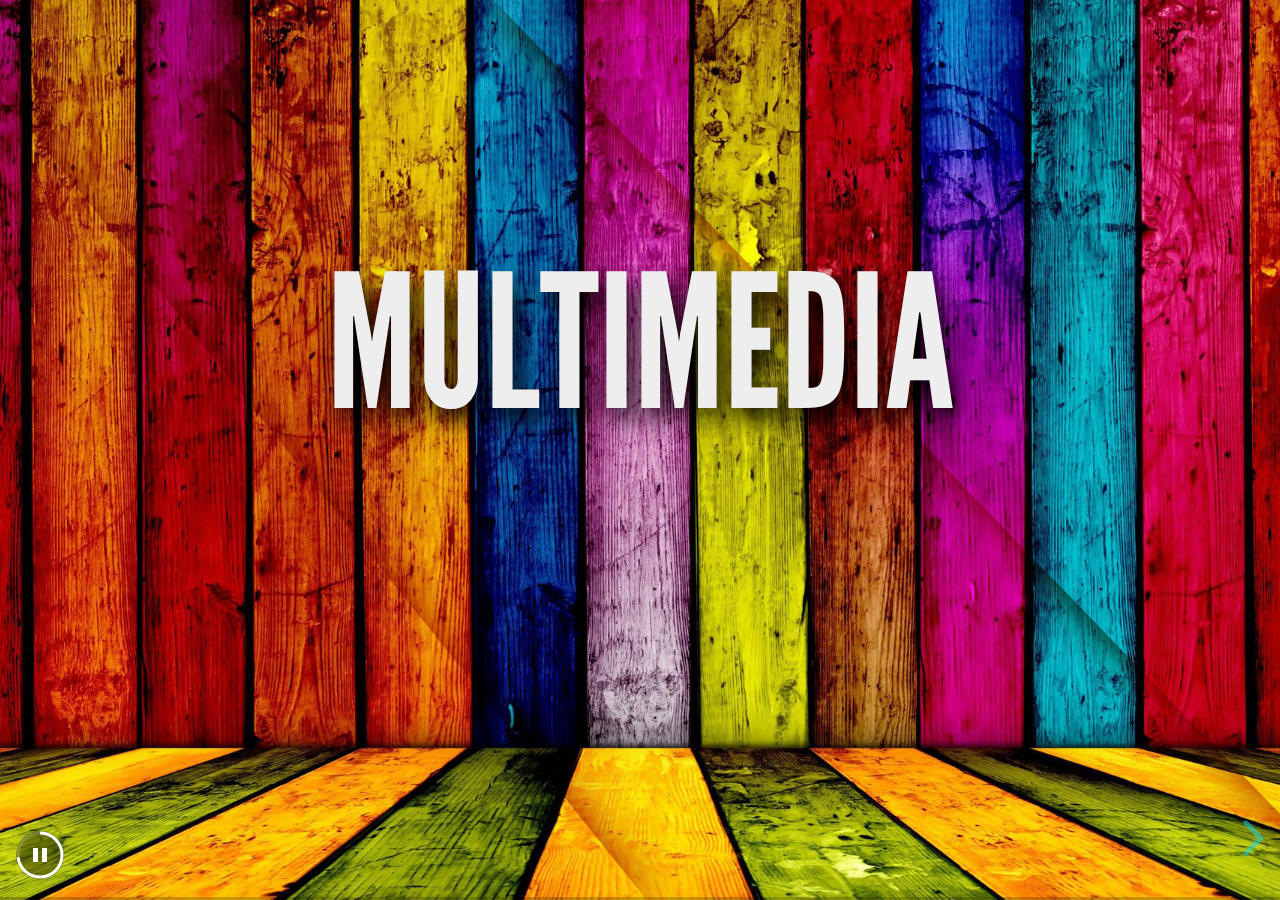
<file: index.html>
<!doctype html>
<html lang="en">

<head>
    <meta charset="utf-8">

    <title>Multimedia Kelompok 3</title>

    <meta name="apple-mobile-web-app-capable" content="yes">
    <meta name="apple-mobile-web-app-status-bar-style" content="black-translucent">
    <meta name="viewport" content="width=device-width, initial-scale=1.0, maximum-scale=1.0, user-scalable=no">

    <link rel="stylesheet" href="css/reveal.css">
    <link rel="stylesheet" href="css/unselectable.css">
    <link rel="stylesheet" href="css/theme/league.css" id="theme">
    <link rel="stylesheet" href="lib/css/zenburn.css">
</head>

<body>

    <div class="reveal" id="unselectable">

        <div class="slides">
            <section data-background="/img/wp-wood2.jpg">
                <h1 style="text-shadow: 5px 10px 20px #000000;">Multimedia</h1>
                <h3 style="text-shadow: 5px 10px 20px #000000;" class="fragment fade-in">Kelompok 3</h3>
                <p style="font-size:28px;"><a href="https://bit.ly/Mulmed3" target="_blank" class="fragment fade-in">https://bit.ly/mulmed3</a></p>      
            </section>

            <section data-background="/img/wp-wood1.jpg">
                <h2 style="text-shadow: 5px 10px 20px #000000;">Nama Anggota :</h2>
                <ul style="text-shadow: 5px 10px 20px #000000;">
                    <li class="fragment fade-in">Andy Yudithio 16039</li>
                    <li class="fragment fade-in">Aziz Bustomi 16051</li>
                    <li class="fragment fade-in">Dewi Sugianti 16066</li>
                    <li class="fragment fade-in">Imas Maskanah 16112</li>
                    <li class="fragment fade-in">Intan Suseno 16115</li>
                    <li class="fragment fade-in">Ivan Jovian 16122</li>
                    <li class="fragment fade-in">Reksi Firmansyah 16172</li>
                    <li class="fragment fade-in">Rika Fauziah M. 16183</li>
                </ul>
            </section>

            <section data-background="/img/wp-fur1.jpg">
                <h1 style="text-align: left;" style="opacity: 0.7"> </h1>
                <h1 style="text-align: right; text-shadow: 5px 10px 20px #000000;">Chapter 4</h1>
                <p style="text-align: right; text-shadow: 5px 10px 20px #000000;">Color in Image and Video</p>
                <audio data-autoplay src="/bgm/chapter-4.mp3" style="visibility: hidden;"></audio>
            </section>

            <section data-background="/img/wp-fur1.jpg">
                <h2 style="text-align: right; text-shadow: 5px 10px 20px #000000;">Ilmu Warna</h2>
                <audio data-autoplay src="/bgm/chapter-4-ilmuwarna.mp3" style="visibility: hidden;"></audio>
            </section>

            <section data-background="/img/wp-paint.jpg">
                <section>
                    <h2 style="text-align: center; text-shadow: 5px 10px 20px #000000;">Unsur Warna</h2>
                    <audio data-autoplay src="/bgm/chapter-4-unsurwarna.mp3" style="visibility: hidden;"></audio>
                </section>
                <section data-background="/img/lightspectra.gif">
                    <h3 style="text-align: center; text-shadow: 5px 10px 20px #000000;">Cahaya dan Spektra</h3>
                    <img width="500" height="300" data-src="/img/lightspectra.gif">
                    <audio data-autoplay src="/bgm/chapter-4-unsurwarna-1.mp3" style="visibility: hidden;"></audio>
                </section>
                <section data-background="/img/eyevision.gif">
                    <h3 style="text-align: center;text-shadow: 5px 10px 20px #000000;">Visi Manusia</h3>
                    <audio data-autoplay src="/bgm/chapter-4-unsurwarna-2.mp3" style="visibility: hidden;"></audio>
                </section>
                <section>
                    <h3 style="text-align: center;text-shadow: 5px 10px 20px #000000;">Sensivitas Spektral Mata</h3>
                    <audio data-autoplay src="/bgm/chapter-4-unsurwarna-3.mp3" style="visibility: hidden;"></audio>
                </section>
                <section data-background="/img/bentukgambar.gif">
                    <h3 style="text-align: center;text-shadow: 5px 10px 20px #000000;">Pembentukan Gambar</h3>
                    <img width="500" height="300" data-src="/img/bentukgambar.gif">
                    <audio data-autoplay src="/bgm/chapter-4-unsurwarna-4.mp3" style="visibility: hidden;"></audio>
                </section>
                <section data-background="/img/sistemkamera.gif">
                    <h3 style="text-align: center;text-shadow: 5px 10px 20px #000000;">Sistem Kamera</h3>
                    <audio data-autoplay src="/bgm/chapter-4-unsurwarna-5.mp3" style="visibility: hidden;"></audio>
                </section>
                <section data-background="/img/gammacorrect.gif">
                    <h3 style="text-align: center;text-shadow: 5px 10px 20px #000000;">Koreksi Gamma</h3>
                    <img width="500" height="300" data-src="/img/gammacorrect.gif">
                    <audio data-autoplay src="/bgm/chapter-4-unsurwarna-6.mp3" style="visibility: hidden;"></audio>
                </section>
                <section data-background="/img/colormatch.gif">
                    <h3 style="text-align: center;text-shadow: 5px 10px 20px #000000;">Fungsi Pencocokan Warna</h3>
                    <audio data-autoplay src="/bgm/chapter-4-unsurwarna-7.mp3" style="visibility: hidden;"></audio>
                </section>
                <section data-background="/img/monitor.gif">
                    <h3 style="text-align: center;text-shadow: 5px 10px 20px #000000;">Spesifikasi Monitor Warna</h3>
                    <audio data-autoplay src="/bgm/chapter-4-unsurwarna-8.mp3" style="visibility: hidden;"></audio>
                </section>
                <section>
                    <h3 style="text-align: center;text-shadow: 5px 10px 20px #000000;">Koreksi Titik-Putih</h3>
                    <audio data-autoplay src="/bgm/chapter-4-unsurwarna-9.mp3" style="visibility: hidden;"></audio>
                </section>
                <section data-background="/img/colorscheme.gif">
                    <h3 style="text-align: center;text-shadow: 5px 10px 20px #000000;">Skema Koordinasi Warna</h3>
                    <audio data-autoplay src="/bgm/chapter-4-unsurwarna-10.mp3" style="visibility: hidden;"></audio>
                </section>
            </section>

            <section data-background="/img/wp-fox.jpg">
                <h2 style="text-align: center;text-shadow: 5px 10px 20px #000000;">Model Warna Dalam Gambar</h2>
                <audio data-autoplay src="/bgm/chapter-4-warnadg1.mp3" style="visibility: hidden;"></audio>
            </section>

            <section data-background="/img/wp-fox.jpg">
                <section>
                    <h2 style="text-align: right;text-shadow: 5px 10px 20px #000000;">Model Warna</h2>
                    <audio data-autoplay src="/bgm/chapter-4-warnadg1-1.mp3" style="visibility: hidden;"></audio>
                </section>
                <section data-background="/img/rgbcrt.gif">
                    <h3 style="text-align: right;text-shadow: 5px 10px 20px #000000;">Model Warna RGB</h3>
                    <img width="300" height="300" data-src="/img/RGB.png">
                    <audio data-autoplay src="/bgm/chapter-4-warnadg-2.mp3" style="visibility: hidden;"></audio>
                </section>
                <section data-background="/img/CMY.png">
                    <h3 style="text-align: right;text-shadow: 5px 10px 20px #000000;">Model Warna CMY</h3>
                    <img width="300" height="300" data-src="/img/CMY.png">
                    <audio data-autoplay src="/bgm/chapter-4-warnadg-3.mp3" style="visibility: hidden;"></audio>
                </section>
                <section data-background="/img/rgbcmy.gif">
                    <h3 style="text-align: right;text-shadow: 5px 10px 20px #000000;">RGB TO CMY</h3>
                    <audio data-autoplay src="/bgm/chapter-4-warnadg-3.1.mp3" style="visibility: hidden;"></audio>
                </section>
                <section data-background="/img/CMYK.png">
                    <h3 style="text-align: right;text-shadow: 5px 10px 20px #000000;">Sistem CMYK</h3>
                    <img width="300" height="300" data-src="/img/CMYK.png">
                    <audio data-autoplay src="/bgm/chapter-4-warnadg-4.mp3" style="visibility: hidden;"></audio>
                </section>
            </section>

            <section data-background="/img/wp-tiger.jpg">
                <h2 style="text-align: left;">Model Warna Dalam Video</h2>
                <audio data-autoplay src="/bgm/chapter-4-warnadv-1.mp3" style="visibility: hidden;"></audio>
            </section>

            <section data-background="/img/wp-tiger.jpg">
                <section style="text-align: right;">
                    <h2 style="text-align: right; text-shadow: 5px 10px 20px #000000;">Model Warna</h2>
                    <h3 style="text-align: right; font-size:25px;text-shadow: 5px 10px 20px #000000;">Unsur warna dalam video</h3>
                    <audio data-autoplay src="/bgm/chapter-4-warnadv-1-1.mp3" style="visibility: hidden;"></audio>
                </section>
                <section data-background="/img/YUV.svg.png">
                    <h2 style="text-align: center;text-shadow: 5px 10px 20px #000000;color:white">YUV</h2>
                    <img width="300" height="300" data-src="/img/YUV.svg.png">
                    <audio data-autoplay src="/bgm/chapter-4-warnadv-2.mp3" style="visibility: hidden;"></audio>
                </section>
                <section data-background="/img/YIQ.svg.png">
                    <h2 style="text-align: center;text-shadow: 5px 10px 20px #000000;color:white">YIQ</h2>
                    <img width="300" height="300" data-src="/img/YIQ.svg.png">
                    <audio data-autoplay src="/bgm/chapter-4-warnadv-3.mp3" style="visibility: hidden;"></audio>
                </section>
                <section data-background="/img/YCbCr.png">
                    <h2 style="text-align: center;text-shadow: 5px 10px 20px #000000;color:white">YcbCr</h2>
                    <img width="300" height="300" data-src="/img/YCbCr.png">
                    <audio data-autoplay src="/bgm/chapter-4-warnadv-4.mp3" style="visibility: hidden;"></audio>
                </section>
            </section>

            <section data-background="/img/wp-wood.jpg" style="text-align: left;">
                <a href="chap5.html">
                    <h2 style="text-align: right;text-shadow: 5px 10px 20px #000000;">NEXT</h2>
                </a>
                <img width="300" height="550" data-src="/img/people.gif">
            </section>

        </div>

    </div>

    <script src="lib/js/head.min.js"></script>
    <script src="js/reveal.js"></script>

    <script>
        Reveal.initialize({
            autoSlide: 1000,
            controls: true,
            progress: true,
            history: true,
            center: true,

            transition: 'convex',
            dependencies: [{
                    src: 'lib/js/classList.js',
                    condition: function() {
                        return !document.body.classList;
                    }
                },
                {
                    src: 'plugin/markdown/marked.js',
                    condition: function() {
                        return !!document.querySelector('[data-markdown]');
                    }
                },
                {
                    src: 'plugin/markdown/markdown.js',
                    condition: function() {
                        return !!document.querySelector('[data-markdown]');
                    }
                },
                {
                    src: 'plugin/highlight/highlight.js',
                    async: true,
                    callback: function() {
                        hljs.initHighlightingOnLoad();
                    }
                },
                {
                    src: 'plugin/search/search.js',
                    async: true
                },
                {
                    src: 'plugin/zoom-js/zoom.js',
                    async: true
                },
                {
                    src: 'plugin/notes/notes.js',
                    async: true
                }
            ]
        });
    </script>

</body></html>
</file>
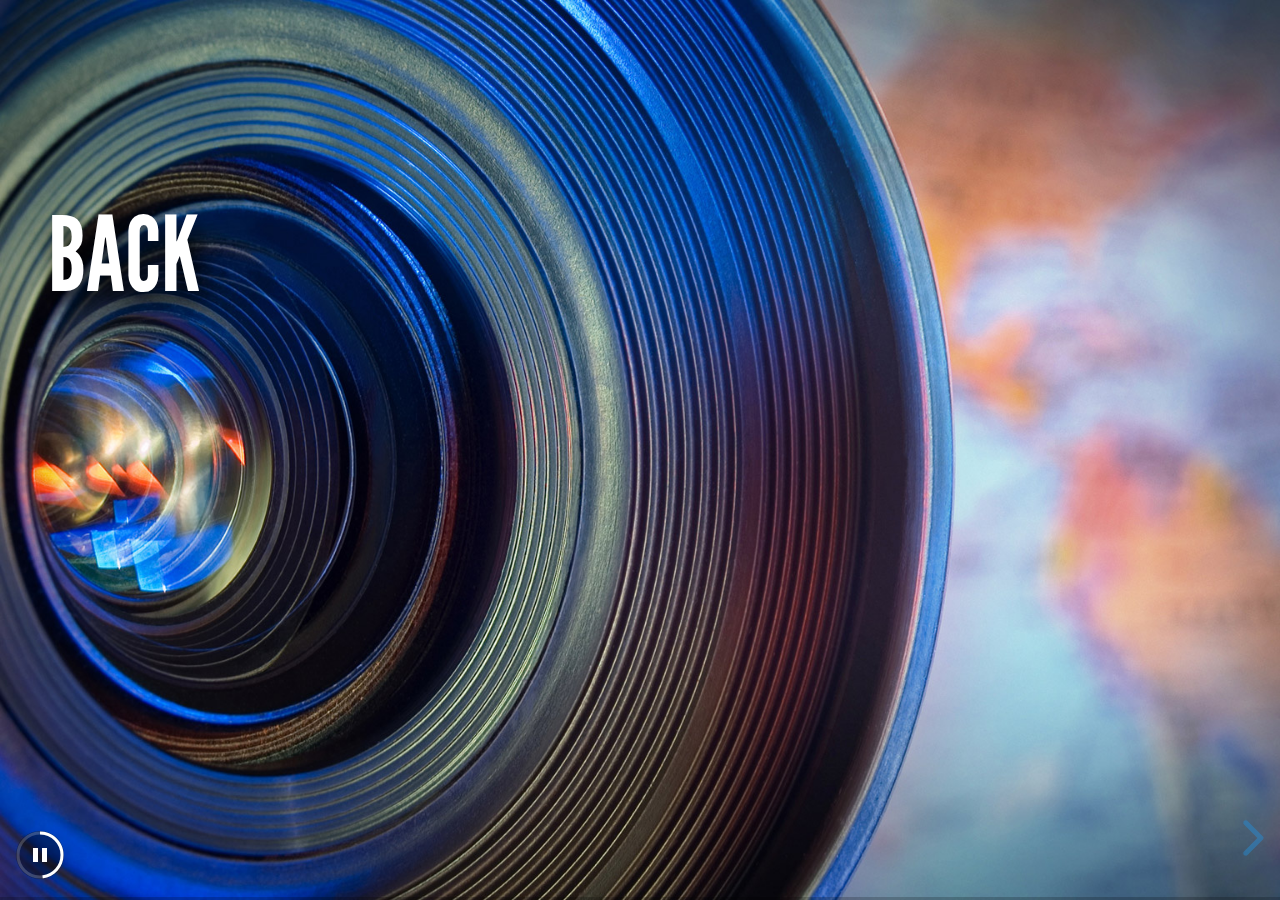
<file: chap5.html>
<!doctype html>
<html lang="en">

<head>
    <meta charset="utf-8">

    <title>Multimedia Kelompok 3</title>

    <meta name="apple-mobile-web-app-capable" content="yes">
    <meta name="apple-mobile-web-app-status-bar-style" content="black-translucent">
    <meta name="viewport" content="width=device-width, initial-scale=1.0, maximum-scale=1.0, user-scalable=no">

    <link rel="stylesheet" href="css/reveal.css">
    <link rel="stylesheet" href="css/unselectable.css">
    <link rel="stylesheet" href="css/theme/moon.css" id="theme">
    <link rel="stylesheet" href="lib/css/zenburn.css">
</head>

<body>

    <div class="reveal" id="unselectable">

        <div class="slides">
            <section data-background="/img/wp-lens.jpg">
                <a href="index.html#/9" style="text-align: left;">
                    <h2 style="text-align: left; text-shadow: 5px 10px 20px #000000; color:white">Back</h2>
                </a>
                <h1 style="text-align: right; text-shadow: 5px 10px 20px #000000; color:white" class="fragment fade-right">Chapter 5</h1>
                <h3 style="text-align: right; text-shadow: 5px 10px 20px #000000; color:black" class="fragment fade-right">Fundamental Concept in Video</h3>
                <audio data-autoplay src="/bgm/chapter-5.mp3" style="visibility: hidden;"></audio>
            </section>

            <section data-background="/img/wp-recorder.jpg">
                <section>
                    <h2 style="text-align: left; text-shadow: 5px 10px 20px #000000;">Sinyal Video</h2>
                    <audio data-autoplay src="/bgm/chapter-5-video.mp3" style="visibility: hidden;"></audio>
                </section>
                <section data-background="/img/component.jpg">
                    <h3 style="text-align: left; text-shadow: 5px 10px 20px #000000;">Video Komponen</h3>
                    <audio data-autoplay src="/bgm/chapter-5-video-1-mix.mp3" style="visibility: hidden;"></audio>
                </section>
                <section data-background="/img/composite.jpg">
                    <h3 style="text-align: left; text-shadow: 5px 10px 20px #000000;">Video Komposit</h3>
                    <audio data-autoplay src="/bgm/chapter-5-video-2-mix.mp3" style="visibility: hidden;"></audio>
                </section>
                <section data-background="/img/svideo.jpg">
                    <h3 style="text-align: left; text-shadow: 5px 10px 20px #000000;">S-Video</h3>
                    <audio data-autoplay src="/bgm/chapter-5-video-3-mix.mp3" style="visibility: hidden;"></audio>
                </section>
            </section>

            <section data-background="/img/wp-analog.jpg">
                <section>
                    <h2 style="text-align: right; text-shadow: 5px 10px 20px #000000;">Video Analog</h2>
                    <audio data-autoplay src="/bgm/chapter-5-video-4-mix.mp3" style="visibility: hidden;"></audio>
                </section>
                <section data-background="/img/ntscpal.jpg">
                    <h3 style="text-align: center; text-shadow: 5px 10px 20px #000000;">NTSC</h3>
                    <audio data-autoplay src="/bgm/chapter-5-video-5-mix.mp3" style="visibility: hidden;"></audio>
                </section>
                <section data-background="/img/ntscvpal.gif">
                    <h3 style="text-align: center; text-shadow: 5px 10px 20px #000000;">PAL</h3>
                    <audio data-autoplay src="/bgm/chapter-5-video-6-mix.mp3" style="visibility: hidden;"></audio>
                </section>
                <section data-background="/img/secam.gif">
                    <h3 style="text-align: center; text-shadow: 5px 10px 20px #000000;">SECAM</h3>
                    <audio data-autoplay src="/bgm/chapter-5-video-7-mix.mp3" style="visibility: hidden;"></audio>
                </section>
            </section>

            <section data-background="/img/wp-tv.jpg">
                <section>
                    <h2 style="text-align: center; text-shadow: 5px 10px 20px #000000;">Video Digital</h2>
                    <audio data-autoplay src="/bgm/chapter-5-video-8-mix.mp3" style="visibility: hidden;"></audio>
                </section>
                <section data-background="/img/chromasub.gif">
                    <img width="640" height="320" data-src="/img/chromasub.gif">
                    <h3 style="text-align: center; text-shadow: 5px 10px 20px #000000;">Chroma Subsampling</h3>
                    <audio data-autoplay src="/bgm/chapter-5-video-9-mix.mp3" style="visibility: hidden;"></audio>
                </section>
                <section>
                    <img width="480" height="320" data-src="/img/ccir.jpg">
                    <h3 style="text-align: center; text-shadow: 5px 10px 20px #000000;">Consultative Committee for International Radio</h3>
                    <audio data-autoplay src="/bgm/chapter-5-video-10-mix.mp3" style="visibility: hidden;"></audio>
                </section>
                <section>
                    <h3 style="text-align: center; text-shadow: 5px 10px 20px #000000;">High Definition Television</h3>
                    <audio data-autoplay src="/bgm/chapter-5-video-11-mix.mp3" style="visibility: hidden;"></audio>
                </section>
            </section>

            <section data-background="/img/videogif.gif" style="text-align: right;">
                <a href="chap6.html">
                    <h2 style="text-shadow: 5px 10px 20px #000000;">NEXT</h2>
                </a>
            </section>

        </div>

    </div>

    <script src="lib/js/head.min.js"></script>
    <script src="js/reveal.js"></script>

    <script>
        Reveal.initialize({
            autoSlide: 1500,
            controls: true,
            progress: true,
            history: true,
            center: true,

            transition: 'concave',
            dependencies: [{
                    src: 'lib/js/classList.js',
                    condition: function() {
                        return !document.body.classList;
                    }
                },
                {
                    src: 'plugin/markdown/marked.js',
                    condition: function() {
                        return !!document.querySelector('[data-markdown]');
                    }
                },
                {
                    src: 'plugin/markdown/markdown.js',
                    condition: function() {
                        return !!document.querySelector('[data-markdown]');
                    }
                },
                {
                    src: 'plugin/highlight/highlight.js',
                    async: true,
                    callback: function() {
                        hljs.initHighlightingOnLoad();
                    }
                },
                {
                    src: 'plugin/search/search.js',
                    async: true
                },
                {
                    src: 'plugin/zoom-js/zoom.js',
                    async: true
                },
                {
                    src: 'plugin/notes/notes.js',
                    async: true
                }
            ]
        });
    </script>

</body></html>
</file>
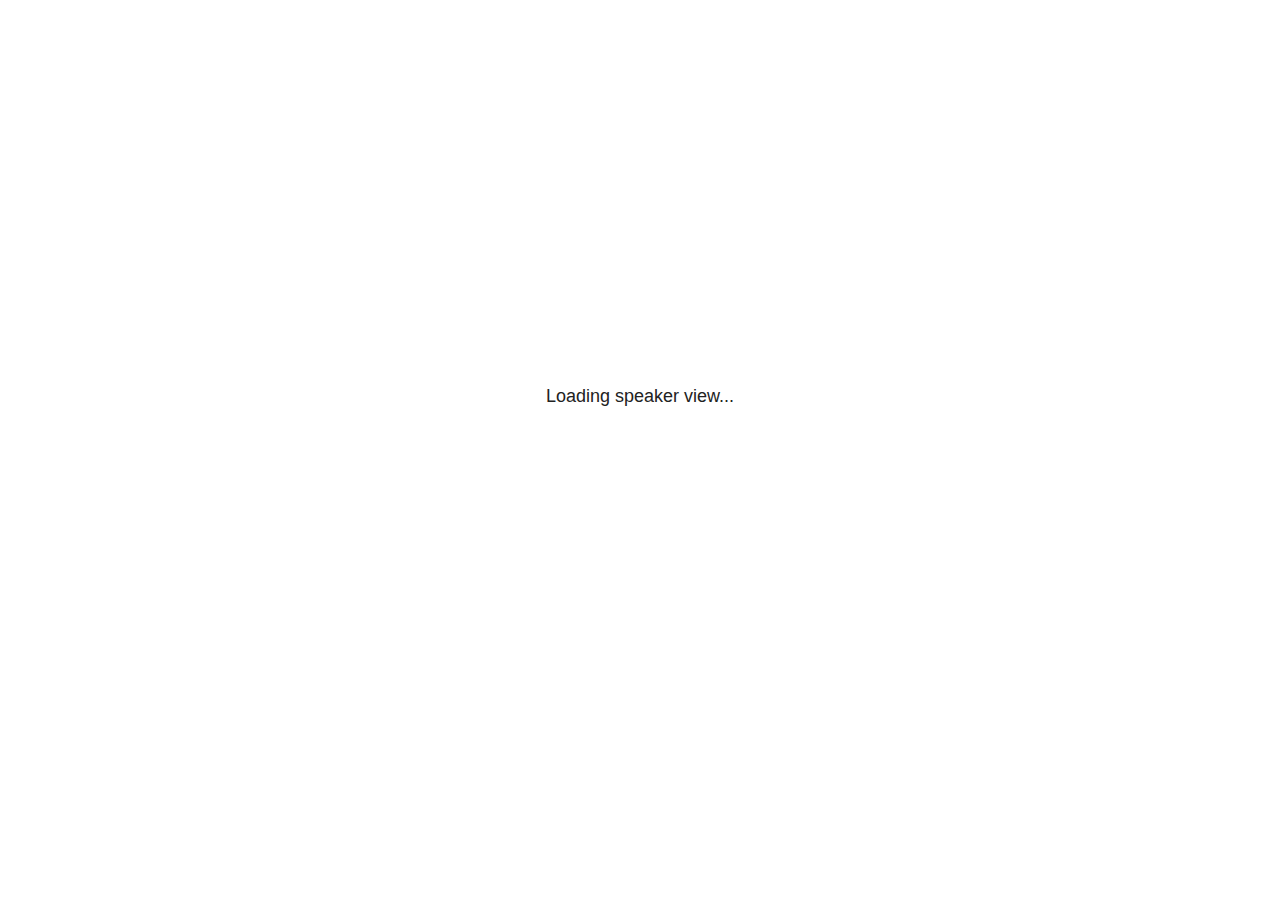
<file: plugin/notes/notes.html>
<!doctype html>
<html lang="en">
	<head>
		<meta charset="utf-8">

		<title>reveal.js - Slide Notes</title>

		<style>
			body {
				font-family: Helvetica;
				font-size: 18px;
			}

			#current-slide,
			#upcoming-slide,
			#speaker-controls {
				padding: 6px;
				box-sizing: border-box;
				-moz-box-sizing: border-box;
			}

			#current-slide iframe,
			#upcoming-slide iframe {
				width: 100%;
				height: 100%;
				border: 1px solid #ddd;
			}

			#current-slide .label,
			#upcoming-slide .label {
				position: absolute;
				top: 10px;
				left: 10px;
				z-index: 2;
			}

			#connection-status {
				position: absolute;
				top: 0;
				left: 0;
				width: 100%;
				height: 100%;
				z-index: 20;
				padding: 30% 20% 20% 20%;
				font-size: 18px;
				color: #222;
				background: #fff;
				text-align: center;
				box-sizing: border-box;
				line-height: 1.4;
			}

			.overlay-element {
				height: 34px;
				line-height: 34px;
				padding: 0 10px;
				text-shadow: none;
				background: rgba( 220, 220, 220, 0.8 );
				color: #222;
				font-size: 14px;
			}

			.overlay-element.interactive:hover {
				background: rgba( 220, 220, 220, 1 );
			}

			#current-slide {
				position: absolute;
				width: 60%;
				height: 100%;
				top: 0;
				left: 0;
				padding-right: 0;
			}

			#upcoming-slide {
				position: absolute;
				width: 40%;
				height: 40%;
				right: 0;
				top: 0;
			}

			/* Speaker controls */
			#speaker-controls {
				position: absolute;
				top: 40%;
				right: 0;
				width: 40%;
				height: 60%;
				overflow: auto;
				font-size: 18px;
			}

				.speaker-controls-time.hidden,
				.speaker-controls-notes.hidden {
					display: none;
				}

				.speaker-controls-time .label,
				.speaker-controls-pace .label,
				.speaker-controls-notes .label {
					text-transform: uppercase;
					font-weight: normal;
					font-size: 0.66em;
					color: #666;
					margin: 0;
				}

				.speaker-controls-time, .speaker-controls-pace {
					border-bottom: 1px solid rgba( 200, 200, 200, 0.5 );
					margin-bottom: 10px;
					padding: 10px 16px;
					padding-bottom: 20px;
					cursor: pointer;
				}

				.speaker-controls-time .reset-button {
					opacity: 0;
					float: right;
					color: #666;
					text-decoration: none;
				}
				.speaker-controls-time:hover .reset-button {
					opacity: 1;
				}

				.speaker-controls-time .timer,
				.speaker-controls-time .clock {
					width: 50%;
				}

				.speaker-controls-time .timer,
				.speaker-controls-time .clock,
				.speaker-controls-time .pacing .hours-value,
				.speaker-controls-time .pacing .minutes-value,
				.speaker-controls-time .pacing .seconds-value {
					font-size: 1.9em;
				}

				.speaker-controls-time .timer {
					float: left;
				}

				.speaker-controls-time .clock {
					float: right;
					text-align: right;
				}

				.speaker-controls-time span.mute {
					opacity: 0.3;
				}

				.speaker-controls-time .pacing-title {
					margin-top: 5px;
				}

				.speaker-controls-time .pacing.ahead {
					color: blue;
				}

				.speaker-controls-time .pacing.on-track {
					color: green;
				}

				.speaker-controls-time .pacing.behind {
					color: red;
				}

				.speaker-controls-notes {
					padding: 10px 16px;
				}

				.speaker-controls-notes .value {
					margin-top: 5px;
					line-height: 1.4;
					font-size: 1.2em;
				}

			/* Layout selector */
			#speaker-layout {
				position: absolute;
				top: 10px;
				right: 10px;
				color: #222;
				z-index: 10;
			}
				#speaker-layout select {
					position: absolute;
					width: 100%;
					height: 100%;
					top: 0;
					left: 0;
					border: 0;
					box-shadow: 0;
					cursor: pointer;
					opacity: 0;

					font-size: 1em;
					background-color: transparent;

					-moz-appearance: none;
					-webkit-appearance: none;
					-webkit-tap-highlight-color: rgba(0, 0, 0, 0);
				}

				#speaker-layout select:focus {
					outline: none;
					box-shadow: none;
				}

			.clear {
				clear: both;
			}

			/* Speaker layout: Wide */
			body[data-speaker-layout="wide"] #current-slide,
			body[data-speaker-layout="wide"] #upcoming-slide {
				width: 50%;
				height: 45%;
				padding: 6px;
			}

			body[data-speaker-layout="wide"] #current-slide {
				top: 0;
				left: 0;
			}

			body[data-speaker-layout="wide"] #upcoming-slide {
				top: 0;
				left: 50%;
			}

			body[data-speaker-layout="wide"] #speaker-controls {
				top: 45%;
				left: 0;
				width: 100%;
				height: 50%;
				font-size: 1.25em;
			}

			/* Speaker layout: Tall */
			body[data-speaker-layout="tall"] #current-slide,
			body[data-speaker-layout="tall"] #upcoming-slide {
				width: 45%;
				height: 50%;
				padding: 6px;
			}

			body[data-speaker-layout="tall"] #current-slide {
				top: 0;
				left: 0;
			}

			body[data-speaker-layout="tall"] #upcoming-slide {
				top: 50%;
				left: 0;
			}

			body[data-speaker-layout="tall"] #speaker-controls {
				padding-top: 40px;
				top: 0;
				left: 45%;
				width: 55%;
				height: 100%;
				font-size: 1.25em;
			}

			/* Speaker layout: Notes only */
			body[data-speaker-layout="notes-only"] #current-slide,
			body[data-speaker-layout="notes-only"] #upcoming-slide {
				display: none;
			}

			body[data-speaker-layout="notes-only"] #speaker-controls {
				padding-top: 40px;
				top: 0;
				left: 0;
				width: 100%;
				height: 100%;
				font-size: 1.25em;
			}

			@media screen and (max-width: 1080px) {
				body[data-speaker-layout="default"] #speaker-controls {
					font-size: 16px;
				}
			}

			@media screen and (max-width: 900px) {
				body[data-speaker-layout="default"] #speaker-controls {
					font-size: 14px;
				}
			}

			@media screen and (max-width: 800px) {
				body[data-speaker-layout="default"] #speaker-controls {
					font-size: 12px;
				}
			}

		</style>
	</head>

	<body>

		<div id="connection-status">Loading speaker view...</div>

		<div id="current-slide"></div>
		<div id="upcoming-slide"><span class="overlay-element label">Upcoming</span></div>
		<div id="speaker-controls">
			<div class="speaker-controls-time">
				<h4 class="label">Time <span class="reset-button">Click to Reset</span></h4>
				<div class="clock">
					<span class="clock-value">0:00 AM</span>
				</div>
				<div class="timer">
					<span class="hours-value">00</span><span class="minutes-value">:00</span><span class="seconds-value">:00</span>
				</div>
				<div class="clear"></div>

				<h4 class="label pacing-title" style="display: none">Pacing – Time to finish current slide</h4>
				<div class="pacing" style="display: none">
					<span class="hours-value">00</span><span class="minutes-value">:00</span><span class="seconds-value">:00</span>
				</div>
			</div>

			<div class="speaker-controls-notes hidden">
				<h4 class="label">Notes</h4>
				<div class="value"></div>
			</div>
		</div>
		<div id="speaker-layout" class="overlay-element interactive">
			<span class="speaker-layout-label"></span>
			<select class="speaker-layout-dropdown"></select>
		</div>

		<script src="../../plugin/markdown/marked.js"></script>
		<script>

			(function() {

				var notes,
					notesValue,
					currentState,
					currentSlide,
					upcomingSlide,
					layoutLabel,
					layoutDropdown,
					connected = false;

				var SPEAKER_LAYOUTS = {
					'default': 'Default',
					'wide': 'Wide',
					'tall': 'Tall',
					'notes-only': 'Notes only'
				};

				setupLayout();

				var connectionStatus = document.querySelector( '#connection-status' );
				var connectionTimeout = setTimeout( function() {
					connectionStatus.innerHTML = 'Error connecting to main window.<br>Please try closing and reopening the speaker view.';
				}, 5000 );

				window.addEventListener( 'message', function( event ) {

					clearTimeout( connectionTimeout );
					connectionStatus.style.display = 'none';

					var data = JSON.parse( event.data );

					// The overview mode is only useful to the reveal.js instance
					// where navigation occurs so we don't sync it
					if( data.state ) delete data.state.overview;

					// Messages sent by the notes plugin inside of the main window
					if( data && data.namespace === 'reveal-notes' ) {
						if( data.type === 'connect' ) {
							handleConnectMessage( data );
						}
						else if( data.type === 'state' ) {
							handleStateMessage( data );
						}
					}
					// Messages sent by the reveal.js inside of the current slide preview
					else if( data && data.namespace === 'reveal' ) {
						if( /ready/.test( data.eventName ) ) {
							// Send a message back to notify that the handshake is complete
							window.opener.postMessage( JSON.stringify({ namespace: 'reveal-notes', type: 'connected'} ), '*' );
						}
						else if( /slidechanged|fragmentshown|fragmenthidden|paused|resumed/.test( data.eventName ) && currentState !== JSON.stringify( data.state ) ) {

							window.opener.postMessage( JSON.stringify({ method: 'setState', args: [ data.state ]} ), '*' );

						}
					}

				} );

				/**
				 * Called when the main window is trying to establish a
				 * connection.
				 */
				function handleConnectMessage( data ) {

					if( connected === false ) {
						connected = true;

						setupIframes( data );
						setupKeyboard();
						setupNotes();
						setupTimer();
					}

				}

				/**
				 * Called when the main window sends an updated state.
				 */
				function handleStateMessage( data ) {

					// Store the most recently set state to avoid circular loops
					// applying the same state
					currentState = JSON.stringify( data.state );

					// No need for updating the notes in case of fragment changes
					if ( data.notes ) {
						notes.classList.remove( 'hidden' );
						notesValue.style.whiteSpace = data.whitespace;
						if( data.markdown ) {
							notesValue.innerHTML = marked( data.notes );
						}
						else {
							notesValue.innerHTML = data.notes;
						}
					}
					else {
						notes.classList.add( 'hidden' );
					}

					// Update the note slides
					currentSlide.contentWindow.postMessage( JSON.stringify({ method: 'setState', args: [ data.state ] }), '*' );
					upcomingSlide.contentWindow.postMessage( JSON.stringify({ method: 'setState', args: [ data.state ] }), '*' );
					upcomingSlide.contentWindow.postMessage( JSON.stringify({ method: 'next' }), '*' );

				}

				// Limit to max one state update per X ms
				handleStateMessage = debounce( handleStateMessage, 200 );

				/**
				 * Forward keyboard events to the current slide window.
				 * This enables keyboard events to work even if focus
				 * isn't set on the current slide iframe.
				 *
				 * Block F5 default handling, it reloads and disconnects
				 * the speaker notes window.
				 */
				function setupKeyboard() {

					document.addEventListener( 'keydown', function( event ) {
						if( event.keyCode === 116 || ( event.metaKey && event.keyCode === 82 ) ) {
							event.preventDefault();
							return false;
						}
						currentSlide.contentWindow.postMessage( JSON.stringify({ method: 'triggerKey', args: [ event.keyCode ] }), '*' );
					} );

				}

				/**
				 * Creates the preview iframes.
				 */
				function setupIframes( data ) {

					var params = [
						'receiver',
						'progress=false',
						'history=false',
						'transition=none',
						'autoSlide=0',
						'backgroundTransition=none'
					].join( '&' );

					var urlSeparator = /\?/.test(data.url) ? '&' : '?';
					var hash = '#/' + data.state.indexh + '/' + data.state.indexv;
					var currentURL = data.url + urlSeparator + params + '&postMessageEvents=true' + hash;
					var upcomingURL = data.url + urlSeparator + params + '&controls=false' + hash;

					currentSlide = document.createElement( 'iframe' );
					currentSlide.setAttribute( 'width', 1280 );
					currentSlide.setAttribute( 'height', 1024 );
					currentSlide.setAttribute( 'src', currentURL );
					document.querySelector( '#current-slide' ).appendChild( currentSlide );

					upcomingSlide = document.createElement( 'iframe' );
					upcomingSlide.setAttribute( 'width', 640 );
					upcomingSlide.setAttribute( 'height', 512 );
					upcomingSlide.setAttribute( 'src', upcomingURL );
					document.querySelector( '#upcoming-slide' ).appendChild( upcomingSlide );

				}

				/**
				 * Setup the notes UI.
				 */
				function setupNotes() {

					notes = document.querySelector( '.speaker-controls-notes' );
					notesValue = document.querySelector( '.speaker-controls-notes .value' );

				}

				function getTimings() {

					var slides = Reveal.getSlides();
					var defaultTiming = Reveal.getConfig().defaultTiming;
					if (defaultTiming == null) {
						return null;
					}
					var timings = [];
					for ( var i in slides ) {
						var slide = slides[i];
						var timing = defaultTiming;
						if( slide.hasAttribute( 'data-timing' )) {
							var t = slide.getAttribute( 'data-timing' );
							timing = parseInt(t);
							if( isNaN(timing) ) {
								console.warn("Could not parse timing '" + t + "' of slide " + i + "; using default of " + defaultTiming);
								timing = defaultTiming;
							}
						}
						timings.push(timing);
					}
					return timings;

				}

				/**
				 * Return the number of seconds allocated for presenting
				 * all slides up to and including this one.
				 */
				function getTimeAllocated(timings) {

					var slides = Reveal.getSlides();
					var allocated = 0;
					var currentSlide = Reveal.getSlidePastCount();
					for (var i in slides.slice(0, currentSlide + 1)) {
						allocated += timings[i];
					}
					return allocated;

				}

				/**
				 * Create the timer and clock and start updating them
				 * at an interval.
				 */
				function setupTimer() {

					var start = new Date(),
					timeEl = document.querySelector( '.speaker-controls-time' ),
					clockEl = timeEl.querySelector( '.clock-value' ),
					hoursEl = timeEl.querySelector( '.hours-value' ),
					minutesEl = timeEl.querySelector( '.minutes-value' ),
					secondsEl = timeEl.querySelector( '.seconds-value' ),
					pacingTitleEl = timeEl.querySelector( '.pacing-title' ),
					pacingEl = timeEl.querySelector( '.pacing' ),
					pacingHoursEl = pacingEl.querySelector( '.hours-value' ),
					pacingMinutesEl = pacingEl.querySelector( '.minutes-value' ),
					pacingSecondsEl = pacingEl.querySelector( '.seconds-value' );

					var timings = getTimings();
					if (timings !== null) {
						pacingTitleEl.style.removeProperty('display');
						pacingEl.style.removeProperty('display');
					}

					function _displayTime( hrEl, minEl, secEl, time) {

						var sign = Math.sign(time) == -1 ? "-" : "";
						time = Math.abs(Math.round(time / 1000));
						var seconds = time % 60;
						var minutes = Math.floor( time / 60 ) % 60 ;
						var hours = Math.floor( time / ( 60 * 60 )) ;
						hrEl.innerHTML = sign + zeroPadInteger( hours );
						if (hours == 0) {
							hrEl.classList.add( 'mute' );
						}
						else {
							hrEl.classList.remove( 'mute' );
						}
						minEl.innerHTML = ':' + zeroPadInteger( minutes );
						if (hours == 0 && minutes == 0) {
							minEl.classList.add( 'mute' );
						}
						else {
							minEl.classList.remove( 'mute' );
						}
						secEl.innerHTML = ':' + zeroPadInteger( seconds );
					}

					function _updateTimer() {

						var diff, hours, minutes, seconds,
						now = new Date();

						diff = now.getTime() - start.getTime();

						clockEl.innerHTML = now.toLocaleTimeString( 'en-US', { hour12: true, hour: '2-digit', minute:'2-digit' } );
						_displayTime( hoursEl, minutesEl, secondsEl, diff );
						if (timings !== null) {
							_updatePacing(diff);
						}

					}

					function _updatePacing(diff) {

						var slideEndTiming = getTimeAllocated(timings) * 1000;
						var currentSlide = Reveal.getSlidePastCount();
						var currentSlideTiming = timings[currentSlide] * 1000;
						var timeLeftCurrentSlide = slideEndTiming - diff;
						if (timeLeftCurrentSlide < 0) {
							pacingEl.className = 'pacing behind';
						}
						else if (timeLeftCurrentSlide < currentSlideTiming) {
							pacingEl.className = 'pacing on-track';
						}
						else {
							pacingEl.className = 'pacing ahead';
						}
						_displayTime( pacingHoursEl, pacingMinutesEl, pacingSecondsEl, timeLeftCurrentSlide );

					}

					// Update once directly
					_updateTimer();

					// Then update every second
					setInterval( _updateTimer, 1000 );

					function _resetTimer() {

						if (timings == null) {
							start = new Date();
						}
						else {
							// Reset timer to beginning of current slide
							var slideEndTiming = getTimeAllocated(timings) * 1000;
							var currentSlide = Reveal.getSlidePastCount();
							var currentSlideTiming = timings[currentSlide] * 1000;
							var previousSlidesTiming = slideEndTiming - currentSlideTiming;
							var now = new Date();
							start = new Date(now.getTime() - previousSlidesTiming);
						}
						_updateTimer();

					}

					timeEl.addEventListener( 'click', function() {
						_resetTimer();
						return false;
					} );

				}

				/**
				 * Sets up the speaker view layout and layout selector.
				 */
				function setupLayout() {

					layoutDropdown = document.querySelector( '.speaker-layout-dropdown' );
					layoutLabel = document.querySelector( '.speaker-layout-label' );

					// Render the list of available layouts
					for( var id in SPEAKER_LAYOUTS ) {
						var option = document.createElement( 'option' );
						option.setAttribute( 'value', id );
						option.textContent = SPEAKER_LAYOUTS[ id ];
						layoutDropdown.appendChild( option );
					}

					// Monitor the dropdown for changes
					layoutDropdown.addEventListener( 'change', function( event ) {

						setLayout( layoutDropdown.value );

					}, false );

					// Restore any currently persisted layout
					setLayout( getLayout() );

				}

				/**
				 * Sets a new speaker view layout. The layout is persisted
				 * in local storage.
				 */
				function setLayout( value ) {

					var title = SPEAKER_LAYOUTS[ value ];

					layoutLabel.innerHTML = 'Layout' + ( title ? ( ': ' + title ) : '' );
					layoutDropdown.value = value;

					document.body.setAttribute( 'data-speaker-layout', value );

					// Persist locally
					if( supportsLocalStorage() ) {
						window.localStorage.setItem( 'reveal-speaker-layout', value );
					}

				}

				/**
				 * Returns the ID of the most recently set speaker layout
				 * or our default layout if none has been set.
				 */
				function getLayout() {

					if( supportsLocalStorage() ) {
						var layout = window.localStorage.getItem( 'reveal-speaker-layout' );
						if( layout ) {
							return layout;
						}
					}

					// Default to the first record in the layouts hash
					for( var id in SPEAKER_LAYOUTS ) {
						return id;
					}

				}

				function supportsLocalStorage() {

					try {
						localStorage.setItem('test', 'test');
						localStorage.removeItem('test');
						return true;
					}
					catch( e ) {
						return false;
					}

				}

				function zeroPadInteger( num ) {

					var str = '00' + parseInt( num );
					return str.substring( str.length - 2 );

				}

				/**
				 * Limits the frequency at which a function can be called.
				 */
				function debounce( fn, ms ) {

					var lastTime = 0,
						timeout;

					return function() {

						var args = arguments;
						var context = this;

						clearTimeout( timeout );

						var timeSinceLastCall = Date.now() - lastTime;
						if( timeSinceLastCall > ms ) {
							fn.apply( context, args );
							lastTime = Date.now();
						}
						else {
							timeout = setTimeout( function() {
								fn.apply( context, args );
								lastTime = Date.now();
							}, ms - timeSinceLastCall );
						}

					}

				}

			})();

		</script>
	</body>
</html>
</file>
<file: css/unselectable.css>
#unselectable {
    -webkit-touch-callout: none;
    -webkit-user-select: none;
    -khtml-user-select: none;
    -moz-user-select: none;
    -ms-user-select: none;
    user-select: none;
}
</file>
<file: css/theme/league.css>
/**
 * League theme for reveal.js.
 *
 * This was the default theme pre-3.0.0.
 *
 * Copyright (C) 2011-2012 Hakim El Hattab, http://hakim.se
 */
@import url(../../lib/font/league-gothic/league-gothic.css);
@import url(https://fonts.googleapis.com/css?family=Lato:400,700,400italic,700italic);
/*********************************************
 * GLOBAL STYLES
 *********************************************/
body {
  background: #1c1e20;
  background: -moz-radial-gradient(center, circle cover, #555a5f 0%, #1c1e20 100%);
  background: -webkit-gradient(radial, center center, 0px, center center, 100%, color-stop(0%, #555a5f), color-stop(100%, #1c1e20));
  background: -webkit-radial-gradient(center, circle cover, #555a5f 0%, #1c1e20 100%);
  background: -o-radial-gradient(center, circle cover, #555a5f 0%, #1c1e20 100%);
  background: -ms-radial-gradient(center, circle cover, #555a5f 0%, #1c1e20 100%);
  background: radial-gradient(center, circle cover, #555a5f 0%, #1c1e20 100%);
  background-color: #2b2b2b; }

.reveal {
  font-family: "Lato", sans-serif;
  font-size: 40px;
  font-weight: normal;
  color: #eee; }

::selection {
  color: #fff;
  background: #FF5E99;
  text-shadow: none; }

::-moz-selection {
  color: #fff;
  background: #FF5E99;
  text-shadow: none; }

.reveal .slides section,
.reveal .slides section > section {
  line-height: 1.3;
  font-weight: inherit; }

/*********************************************
 * HEADERS
 *********************************************/
.reveal h1,
.reveal h2,
.reveal h3,
.reveal h4,
.reveal h5,
.reveal h6 {
  margin: 0 0 20px 0;
  color: #eee;
  font-family: "League Gothic", Impact, sans-serif;
  font-weight: normal;
  line-height: 1.2;
  letter-spacing: normal;
  text-transform: uppercase;
  text-shadow: 0px 0px 6px rgba(0, 0, 0, 0.2);
  word-wrap: break-word; }

.reveal h1 {
  font-size: 3.77em; }

.reveal h2 {
  font-size: 2.11em; }

.reveal h3 {
  font-size: 1.55em; }

.reveal h4 {
  font-size: 1em; }

.reveal h1 {
  text-shadow: 0 1px 0 #ccc, 0 2px 0 #c9c9c9, 0 3px 0 #bbb, 0 4px 0 #b9b9b9, 0 5px 0 #aaa, 0 6px 1px rgba(0, 0, 0, 0.1), 0 0 5px rgba(0, 0, 0, 0.1), 0 1px 3px rgba(0, 0, 0, 0.3), 0 3px 5px rgba(0, 0, 0, 0.2), 0 5px 10px rgba(0, 0, 0, 0.25), 0 20px 20px rgba(0, 0, 0, 0.15); }

/*********************************************
 * OTHER
 *********************************************/
.reveal p {
  margin: 20px 0;
  line-height: 1.3; }

/* Ensure certain elements are never larger than the slide itself */
.reveal img,
.reveal video,
.reveal iframe {
  max-width: 95%;
  max-height: 95%; }

.reveal strong,
.reveal b {
  font-weight: bold; }

.reveal em {
  font-style: italic; }

.reveal ol,
.reveal dl,
.reveal ul {
  display: inline-block;
  text-align: left;
  margin: 0 0 0 1em; }

.reveal ol {
  list-style-type: decimal; }

.reveal ul {
  list-style-type: disc; }

.reveal ul ul {
  list-style-type: square; }

.reveal ul ul ul {
  list-style-type: circle; }

.reveal ul ul,
.reveal ul ol,
.reveal ol ol,
.reveal ol ul {
  display: block;
  margin-left: 40px; }

.reveal dt {
  font-weight: bold; }

.reveal dd {
  margin-left: 40px; }

.reveal blockquote {
  display: block;
  position: relative;
  width: 70%;
  margin: 20px auto;
  padding: 5px;
  font-style: italic;
  background: rgba(255, 255, 255, 0.05);
  box-shadow: 0px 0px 2px rgba(0, 0, 0, 0.2); }

.reveal blockquote p:first-child,
.reveal blockquote p:last-child {
  display: inline-block; }

.reveal q {
  font-style: italic; }

.reveal pre {
  display: block;
  position: relative;
  width: 90%;
  margin: 20px auto;
  text-align: left;
  font-size: 0.55em;
  font-family: monospace;
  line-height: 1.2em;
  word-wrap: break-word;
  box-shadow: 0px 0px 6px rgba(0, 0, 0, 0.3); }

.reveal code {
  font-family: monospace;
  text-transform: none; }

.reveal pre code {
  display: block;
  padding: 5px;
  overflow: auto;
  max-height: 400px;
  word-wrap: normal; }

.reveal table {
  margin: auto;
  border-collapse: collapse;
  border-spacing: 0; }

.reveal table th {
  font-weight: bold; }

.reveal table th,
.reveal table td {
  text-align: left;
  padding: 0.2em 0.5em 0.2em 0.5em;
  border-bottom: 1px solid; }

.reveal table th[align="center"],
.reveal table td[align="center"] {
  text-align: center; }

.reveal table th[align="right"],
.reveal table td[align="right"] {
  text-align: right; }

.reveal table tbody tr:last-child th,
.reveal table tbody tr:last-child td {
  border-bottom: none; }

.reveal sup {
  vertical-align: super;
  font-size: smaller; }

.reveal sub {
  vertical-align: sub;
  font-size: smaller; }

.reveal small {
  display: inline-block;
  font-size: 0.6em;
  line-height: 1.2em;
  vertical-align: top; }

.reveal small * {
  vertical-align: top; }

/*********************************************
 * LINKS
 *********************************************/
.reveal a {
  color: #13DAEC;
  text-decoration: none;
  -webkit-transition: color .15s ease;
  -moz-transition: color .15s ease;
  transition: color .15s ease; }

.reveal a:hover {
  color: #71e9f4;
  text-shadow: none;
  border: none; }

.reveal .roll span:after {
  color: #fff;
  background: #0d99a5; }

/*********************************************
 * IMAGES
 *********************************************/
.reveal section img {
  margin: 15px 0px;
  background: rgba(255, 255, 255, 0.12);
  border: 4px solid #eee;
  box-shadow: 0 0 10px rgba(0, 0, 0, 0.15); }

.reveal section img.plain {
  border: 0;
  box-shadow: none; }

.reveal a img {
  -webkit-transition: all .15s linear;
  -moz-transition: all .15s linear;
  transition: all .15s linear; }

.reveal a:hover img {
  background: rgba(255, 255, 255, 0.2);
  border-color: #13DAEC;
  box-shadow: 0 0 20px rgba(0, 0, 0, 0.55); }

/*********************************************
 * NAVIGATION CONTROLS
 *********************************************/
.reveal .controls {
  color: #13DAEC; }

/*********************************************
 * PROGRESS BAR
 *********************************************/
.reveal .progress {
  background: rgba(0, 0, 0, 0.2);
  color: #13DAEC; }

.reveal .progress span {
  -webkit-transition: width 800ms cubic-bezier(0.26, 0.86, 0.44, 0.985);
  -moz-transition: width 800ms cubic-bezier(0.26, 0.86, 0.44, 0.985);
  transition: width 800ms cubic-bezier(0.26, 0.86, 0.44, 0.985); }

/*********************************************
 * PRINT BACKGROUND
 *********************************************/
@media print {
  .backgrounds {
    background-color: #2b2b2b; } }
</file>
<file: lib/css/zenburn.css>
/*

Zenburn style from voldmar.ru (c) Vladimir Epifanov <voldmar@voldmar.ru>
based on dark.css by Ivan Sagalaev

*/

.hljs {
  display: block;
  overflow-x: auto;
  padding: 0.5em;
  background: #3f3f3f;
  color: #dcdcdc;
}

.hljs-keyword,
.hljs-selector-tag,
.hljs-tag {
  color: #e3ceab;
}

.hljs-template-tag {
  color: #dcdcdc;
}

.hljs-number {
  color: #8cd0d3;
}

.hljs-variable,
.hljs-template-variable,
.hljs-attribute {
  color: #efdcbc;
}

.hljs-literal {
  color: #efefaf;
}

.hljs-subst {
  color: #8f8f8f;
}

.hljs-title,
.hljs-name,
.hljs-selector-id,
.hljs-selector-class,
.hljs-section,
.hljs-type {
  color: #efef8f;
}

.hljs-symbol,
.hljs-bullet,
.hljs-link {
  color: #dca3a3;
}

.hljs-deletion,
.hljs-string,
.hljs-built_in,
.hljs-builtin-name {
  color: #cc9393;
}

.hljs-addition,
.hljs-comment,
.hljs-quote,
.hljs-meta {
  color: #7f9f7f;
}


.hljs-emphasis {
  font-style: italic;
}

.hljs-strong {
  font-weight: bold;
}
</file>
<file: css/theme/moon.css>
/**
 * Solarized Dark theme for reveal.js.
 * Author: Achim Staebler
 */
@import url(../../lib/font/league-gothic/league-gothic.css);
@import url(https://fonts.googleapis.com/css?family=Lato:400,700,400italic,700italic);
/**
 * Solarized colors by Ethan Schoonover
 */
html * {
  color-profile: sRGB;
  rendering-intent: auto; }

/*********************************************
 * GLOBAL STYLES
 *********************************************/
body {
  background: #002b36;
  background-color: #002b36; }

.reveal {
  font-family: "Lato", sans-serif;
  font-size: 40px;
  font-weight: normal;
  color: #93a1a1; }

::selection {
  color: #fff;
  background: #d33682;
  text-shadow: none; }

::-moz-selection {
  color: #fff;
  background: #d33682;
  text-shadow: none; }

.reveal .slides section,
.reveal .slides section > section {
  line-height: 1.3;
  font-weight: inherit; }

/*********************************************
 * HEADERS
 *********************************************/
.reveal h1,
.reveal h2,
.reveal h3,
.reveal h4,
.reveal h5,
.reveal h6 {
  margin: 0 0 20px 0;
  color: #eee8d5;
  font-family: "League Gothic", Impact, sans-serif;
  font-weight: normal;
  line-height: 1.2;
  letter-spacing: normal;
  text-transform: uppercase;
  text-shadow: none;
  word-wrap: break-word; }

.reveal h1 {
  font-size: 3.77em; }

.reveal h2 {
  font-size: 2.11em; }

.reveal h3 {
  font-size: 1.55em; }

.reveal h4 {
  font-size: 1em; }

.reveal h1 {
  text-shadow: none; }

/*********************************************
 * OTHER
 *********************************************/
.reveal p {
  margin: 20px 0;
  line-height: 1.3; }

/* Ensure certain elements are never larger than the slide itself */
.reveal img,
.reveal video,
.reveal iframe {
  max-width: 95%;
  max-height: 95%; }

.reveal strong,
.reveal b {
  font-weight: bold; }

.reveal em {
  font-style: italic; }

.reveal ol,
.reveal dl,
.reveal ul {
  display: inline-block;
  text-align: left;
  margin: 0 0 0 1em; }

.reveal ol {
  list-style-type: decimal; }

.reveal ul {
  list-style-type: disc; }

.reveal ul ul {
  list-style-type: square; }

.reveal ul ul ul {
  list-style-type: circle; }

.reveal ul ul,
.reveal ul ol,
.reveal ol ol,
.reveal ol ul {
  display: block;
  margin-left: 40px; }

.reveal dt {
  font-weight: bold; }

.reveal dd {
  margin-left: 40px; }

.reveal blockquote {
  display: block;
  position: relative;
  width: 70%;
  margin: 20px auto;
  padding: 5px;
  font-style: italic;
  background: rgba(255, 255, 255, 0.05);
  box-shadow: 0px 0px 2px rgba(0, 0, 0, 0.2); }

.reveal blockquote p:first-child,
.reveal blockquote p:last-child {
  display: inline-block; }

.reveal q {
  font-style: italic; }

.reveal pre {
  display: block;
  position: relative;
  width: 90%;
  margin: 20px auto;
  text-align: left;
  font-size: 0.55em;
  font-family: monospace;
  line-height: 1.2em;
  word-wrap: break-word;
  box-shadow: 0px 0px 6px rgba(0, 0, 0, 0.3); }

.reveal code {
  font-family: monospace;
  text-transform: none; }

.reveal pre code {
  display: block;
  padding: 5px;
  overflow: auto;
  max-height: 400px;
  word-wrap: normal; }

.reveal table {
  margin: auto;
  border-collapse: collapse;
  border-spacing: 0; }

.reveal table th {
  font-weight: bold; }

.reveal table th,
.reveal table td {
  text-align: left;
  padding: 0.2em 0.5em 0.2em 0.5em;
  border-bottom: 1px solid; }

.reveal table th[align="center"],
.reveal table td[align="center"] {
  text-align: center; }

.reveal table th[align="right"],
.reveal table td[align="right"] {
  text-align: right; }

.reveal table tbody tr:last-child th,
.reveal table tbody tr:last-child td {
  border-bottom: none; }

.reveal sup {
  vertical-align: super;
  font-size: smaller; }

.reveal sub {
  vertical-align: sub;
  font-size: smaller; }

.reveal small {
  display: inline-block;
  font-size: 0.6em;
  line-height: 1.2em;
  vertical-align: top; }

.reveal small * {
  vertical-align: top; }

/*********************************************
 * LINKS
 *********************************************/
.reveal a {
  color: #268bd2;
  text-decoration: none;
  -webkit-transition: color .15s ease;
  -moz-transition: color .15s ease;
  transition: color .15s ease; }

.reveal a:hover {
  color: #78b9e6;
  text-shadow: none;
  border: none; }

.reveal .roll span:after {
  color: #fff;
  background: #1a6091; }

/*********************************************
 * IMAGES
 *********************************************/
.reveal section img {
  margin: 15px 0px;
  background: rgba(255, 255, 255, 0.12);
  border: 4px solid #93a1a1;
  box-shadow: 0 0 10px rgba(0, 0, 0, 0.15); }

.reveal section img.plain {
  border: 0;
  box-shadow: none; }

.reveal a img {
  -webkit-transition: all .15s linear;
  -moz-transition: all .15s linear;
  transition: all .15s linear; }

.reveal a:hover img {
  background: rgba(255, 255, 255, 0.2);
  border-color: #268bd2;
  box-shadow: 0 0 20px rgba(0, 0, 0, 0.55); }

/*********************************************
 * NAVIGATION CONTROLS
 *********************************************/
.reveal .controls {
  color: #268bd2; }

/*********************************************
 * PROGRESS BAR
 *********************************************/
.reveal .progress {
  background: rgba(0, 0, 0, 0.2);
  color: #268bd2; }

.reveal .progress span {
  -webkit-transition: width 800ms cubic-bezier(0.26, 0.86, 0.44, 0.985);
  -moz-transition: width 800ms cubic-bezier(0.26, 0.86, 0.44, 0.985);
  transition: width 800ms cubic-bezier(0.26, 0.86, 0.44, 0.985); }

/*********************************************
 * PRINT BACKGROUND
 *********************************************/
@media print {
  .backgrounds {
    background-color: #002b36; } }
</file>
